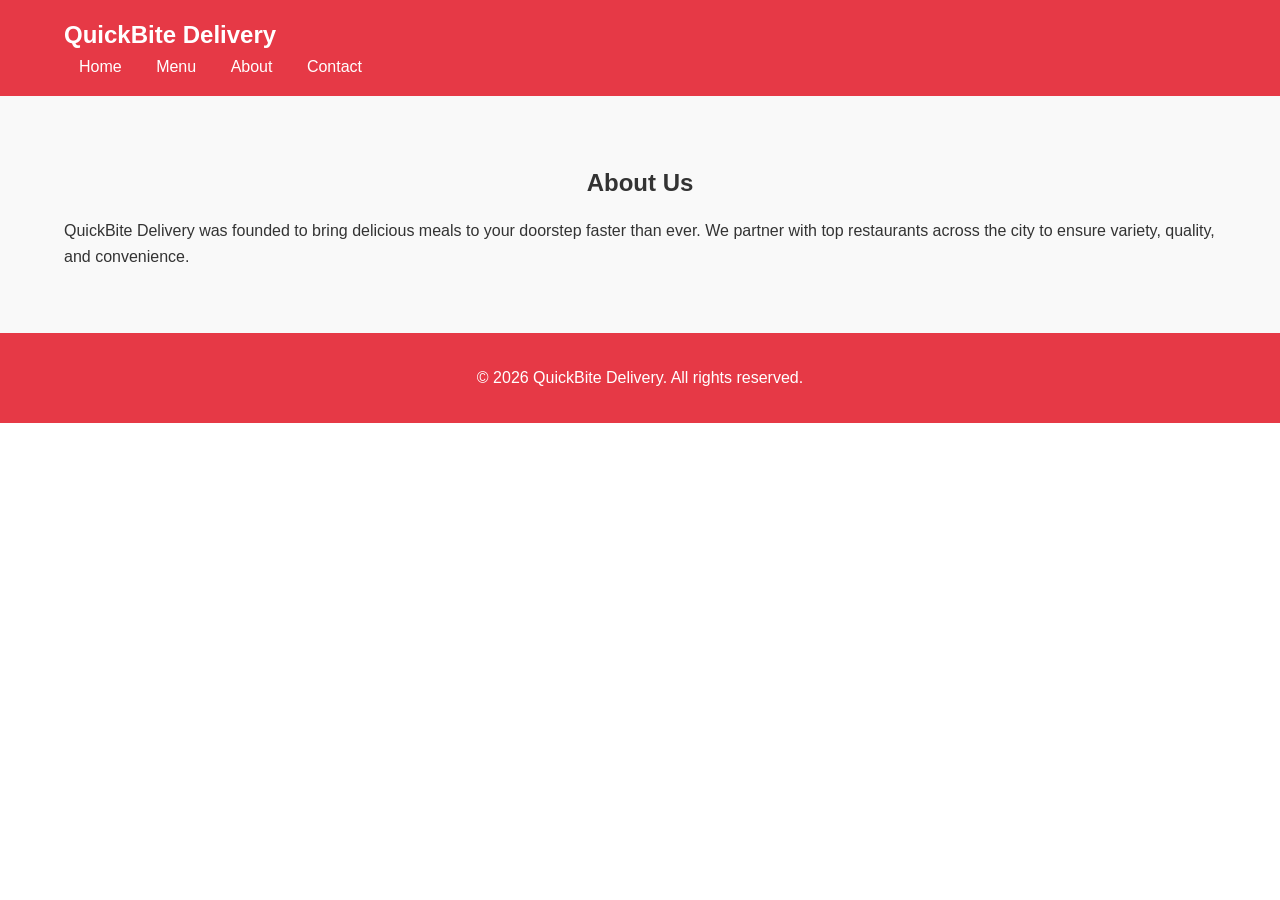
<file: about.html>
<!DOCTYPE html>
<html lang="en">
<head>
  <meta charset="UTF-8">
  <meta name="viewport" content="width=device-width, initial-scale=1.0">
  <title>About - QuickBite Delivery</title>
  <link rel="stylesheet" href="style.css">
</head>
<body>
  <header class="site-header">
    <div class="container">
      <h1 class="logo">QuickBite Delivery</h1>
      <nav class="nav">
        <a href="index.html">Home</a>
        <a href="menu.html">Menu</a>
        <a href="about.html">About</a>
        <a href="contact.html">Contact</a>
      </nav>
    </div>
  </header>

  <section class="about">
    <div class="container">
      <h2>About Us</h2>
      <p>QuickBite Delivery was founded to bring delicious meals to your doorstep faster than ever. We partner with top restaurants across the city to ensure variety, quality, and convenience.</p>
    </div>
  </section>

  <footer class="site-footer">
    <div class="container">
      <p>&copy; 2026 QuickBite Delivery. All rights reserved.</p>
    </div>
  </footer>
</body>
  </html>
</file>
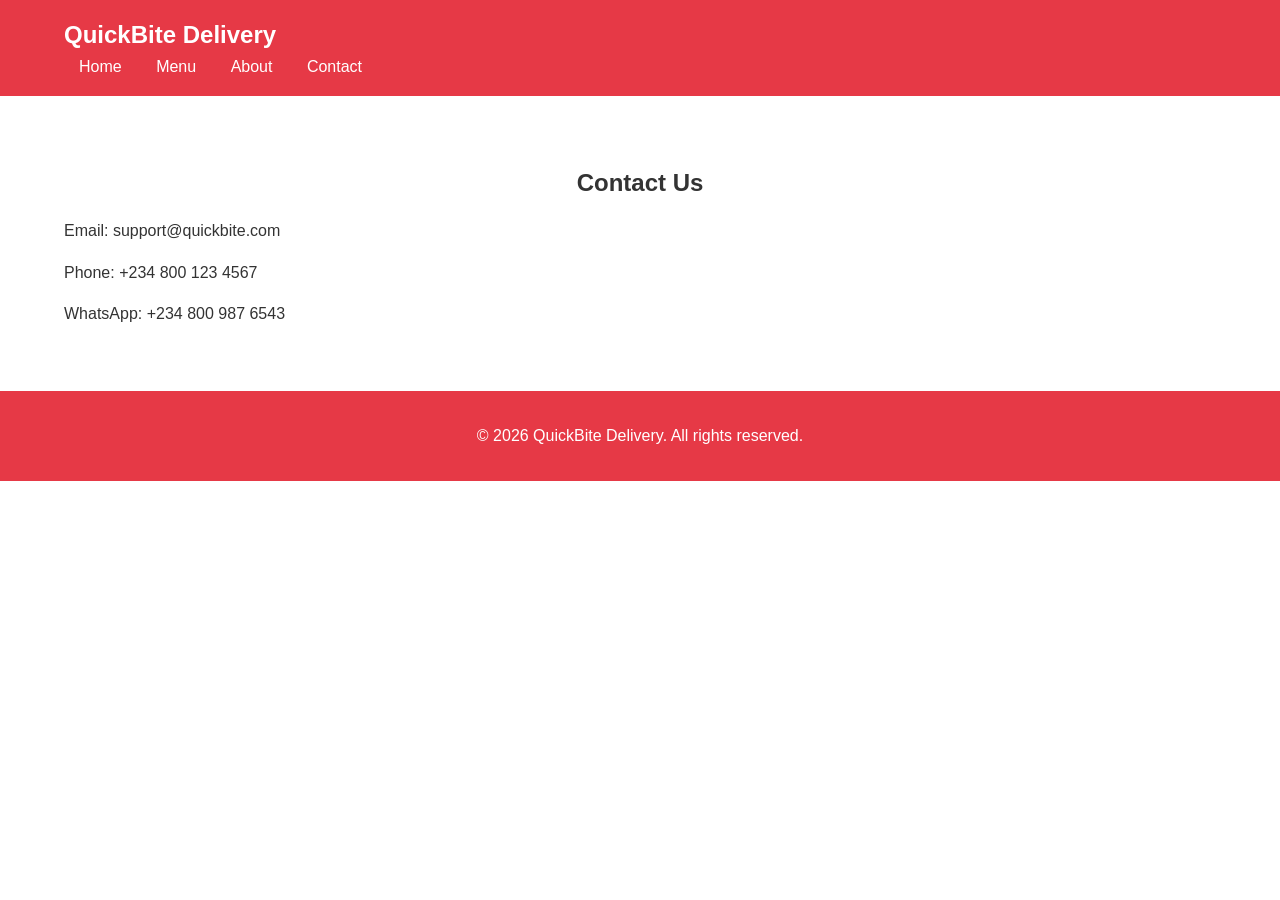
<file: contact.html>
<!DOCTYPE html>
<html lang="en">
<head>
  <meta charset="UTF-8">
  <meta name="viewport" content="width=device-width, initial-scale=1.0">
  <title>Contact - QuickBite Delivery</title>
  <link rel="stylesheet" href="style.css">
</head>
<body>
  <header class="site-header">
    <div class="container">
      <h1 class="logo">QuickBite Delivery</h1>
      <nav class="nav">
        <a href="index.html">Home</a>
        <a href="menu.html">Menu</a>
        <a href="about.html">About</a>
        <a href="contact.html">Contact</a>
      </nav>
    </div>
  </header>

  <section class="contact">
    <div class="container">
      <h2>Contact Us</h2>
      <p>Email: support@quickbite.com</p>
      <p>Phone: +234 800 123 4567</p>
      <p>WhatsApp: +234 800 987 6543</p>
    </div>
  </section>

  <footer class="site-footer">
    <div class="container">
      <p>&copy; 2026 QuickBite Delivery. All rights reserved.</p>
    </div>
  </footer>
</body>
</html>
</file>
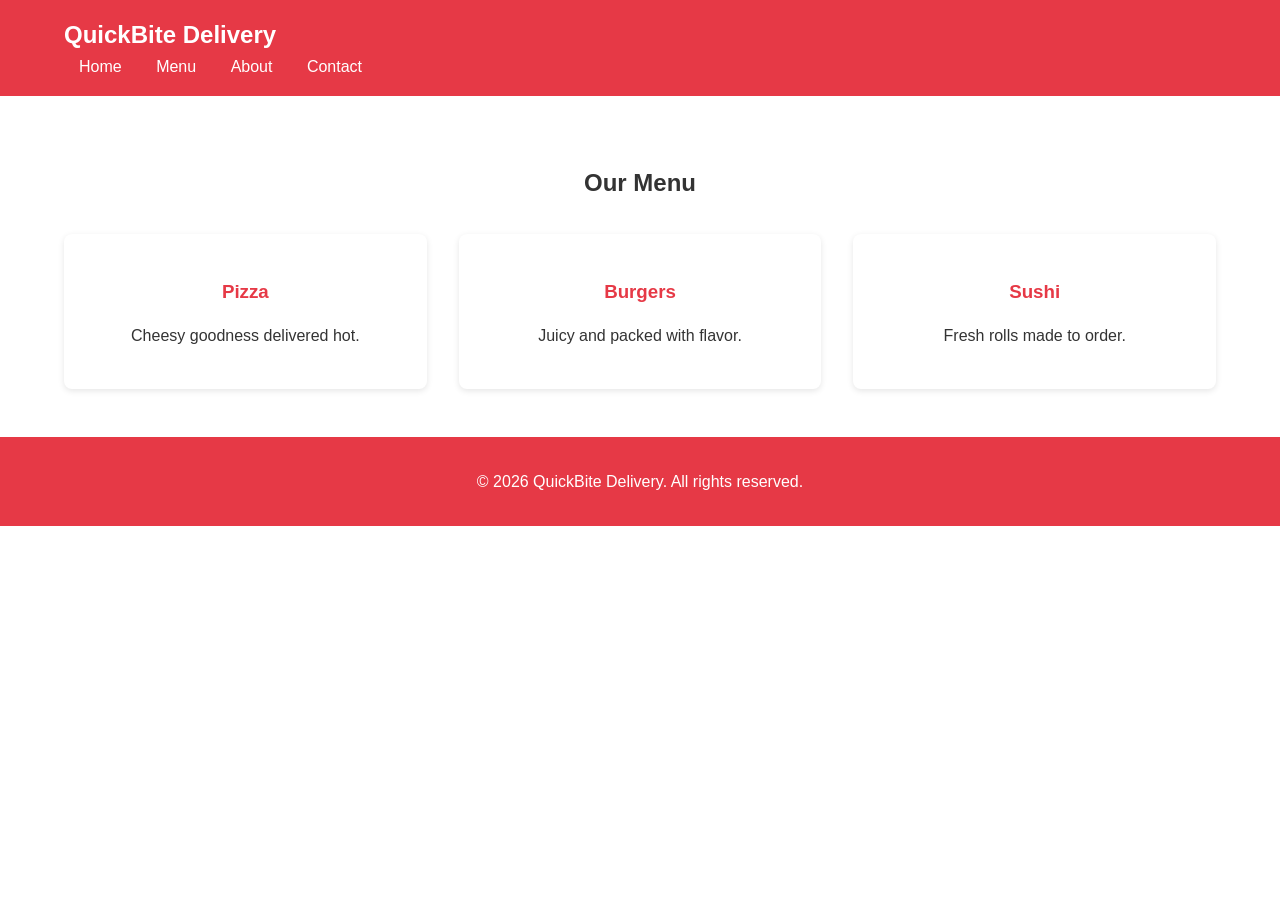
<file: menu.html>
<!DOCTYPE html>
<html lang="en">
<head>
  <meta charset="UTF-8">
  <meta name="viewport" content="width=device-width, initial-scale=1.0">
  <title>Menu - QuickBite Delivery</title>
  <link rel="stylesheet" href="style.css">
</head>
<body>
  <header class="site-header">
    <div class="container">
      <h1 class="logo">QuickBite Delivery</h1>
      <nav class="nav">
        <a href="index.html">Home</a>
        <a href="menu.html">Menu</a>
        <a href="about.html">About</a>
        <a href="contact.html">Contact</a>
      </nav>
    </div>
  </header>

  <section class="menu">
    <div class="container">
      <h2>Our Menu</h2>
      <div class="menu-grid">
        <div class="menu-item">
          <h3>Pizza</h3>
          <p>Cheesy goodness delivered hot.</p>
        </div>
        <div class="menu-item">
          <h3>Burgers</h3>
          <p>Juicy and packed with flavor.</p>
        </div>
        <div class="menu-item">
          <h3>Sushi</h3>
          <p>Fresh rolls made to order.</p>
        </div>
      </div>
    </div>
  </section>

  <footer class="site-footer">
    <div class="container">
      <p>&copy; 2026 QuickBite Delivery. All rights reserved.</p>
    </div>
  </footer>
</body>
</html>
</file>
<file: style.css>
body {
  font-family: 'Segoe UI', Arial, sans-serif;
  margin: 0;
  padding: 0;
  line-height: 1.6;
  color: #333;
}

.container {
  width: 90%;
  max-width: 1200px;
  margin: auto;
}

/* Header */
.site-header {
  background: #e63946;
  color: #fff;
  padding: 1rem 0;
  display: flex;
  justify-content: space-between;
  align-items: center;
}

.logo {
  margin: 0;
  font-size: 1.5rem;
  font-weight: bold;
}

.nav a {
  color: #fff;
  margin: 0 15px;
  text-decoration: none;
  font-weight: 500;
}

.nav a:hover {
  text-decoration: underline;
}

/* Hero */
.hero {
  background: linear-gradient(rgba(230,57,70,0.85), rgba(230,57,70,0.85)), url('images/delivery-banner.jpg') no-repeat center center/cover;
  color: #fff;
  text-align: center;
  padding: 4rem 2rem;
}

.hero h2 {
  font-size: 2.5rem;
  margin-bottom: 1rem;
}

.hero p {
  font-size: 1.2rem;
  margin-bottom: 2rem;
}

.btn {
  background: #f1faee;
  color: #e63946;
  padding: 0.75rem 1.5rem;
  text-decoration: none;
  border-radius: 5px;
  font-weight: bold;
  transition: background 0.3s ease;
}

.btn:hover {
  background: #a8dadc;
}

/* Menu */
.menu {
  padding: 3rem 0;
}

.menu h2 {
  text-align: center;
  margin-bottom: 2rem;
}

.menu-grid {
  display: flex;
  gap: 2rem;
  justify-content: center;
  flex-wrap: wrap;
}

.menu-item {
  background: #fff;
  padding: 1.5rem;
  border-radius: 8px;
  box-shadow: 0 2px 6px rgba(0,0,0,0.1);
  flex: 1 1 250px;
  text-align: center;
}

.menu-item h3 {
  margin-bottom: 1rem;
  color: #e63946;
}

/* About */
.about {
  padding: 3rem 0;
  background: #f9f9f9;
}

.about h2 {
  text-align: center;
  margin-bottom: 1rem;
}

/* Contact */
.contact {
  padding: 3rem 0;
}

.contact h2 {
  text-align: center;
  margin-bottom: 1rem;
}

/* Footer */
.site-footer {
  background: #e63946;
  color: #fff;
  text-align: center;
  padding: 1rem 0;
}
</file>
